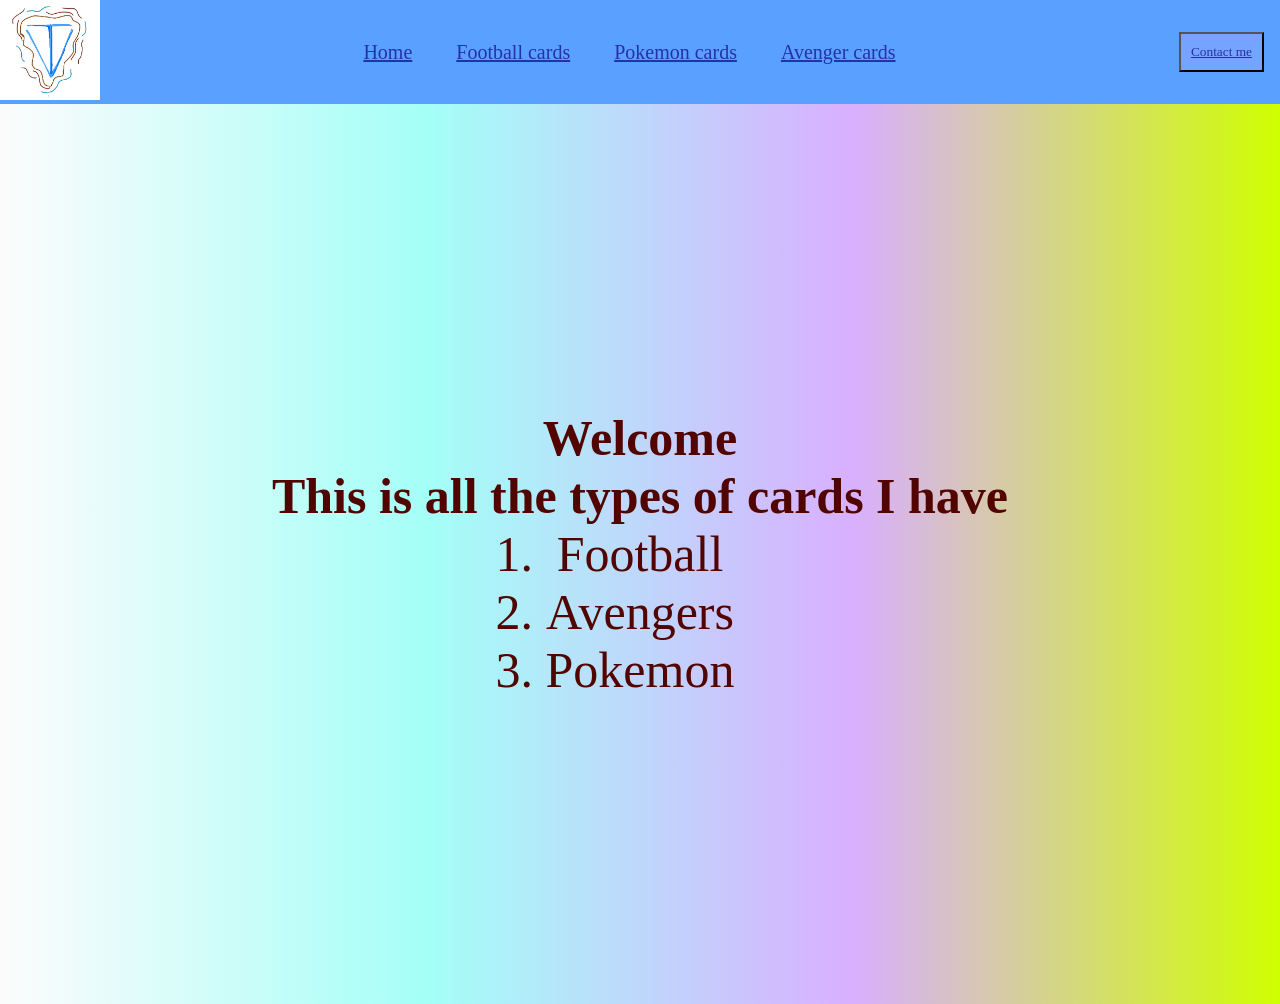
<file: index.html>
<!DOCTYPE html>
<html lang="en">
<head>
    <meta charset="UTF-8">
    <meta name="viewport" content="width=device-width, initial-scale=1.0">
    <title>Document</title>
    <link rel="stylesheet" href="football.css">
    <link rel="stylesheet"
    href="https://cdnjs.cloudflare.com/ajax/libs/font-awesome/6.5.2/css/all.min.css">
</head>
<body>
    <div class="container">
        <div class="navbar">
            <div class="logo">
                <img src="logo.jpg" alt="logo">
            </div>
            <div class=nav-links>
                <a href="index.html" class="link">Home</a>
                <a href="football.html" class="link">Football cards</a>
                <a href="pokemon.html" class="link">Pokemon cards</a>
                <a href="avengers.html" class="link">Avenger cards</a>
            </div>
            <div class="contact">
              <button class="btn"><a href="contact.html">Contact me</a></button>
            </div>
        </div>
    </div>
    <div class="home-container">
        <h2 class="Welcome">Welcome</h2>
        <h4 class="h4">This is all the types of cards I have</h4>
        <ol>
            <li class="Football">Football</li>
            <li class="Football">Avengers</li>
            <li class="Football">Pokemon</li>
        </ol>
    </div>
</body>
</html>
</file>
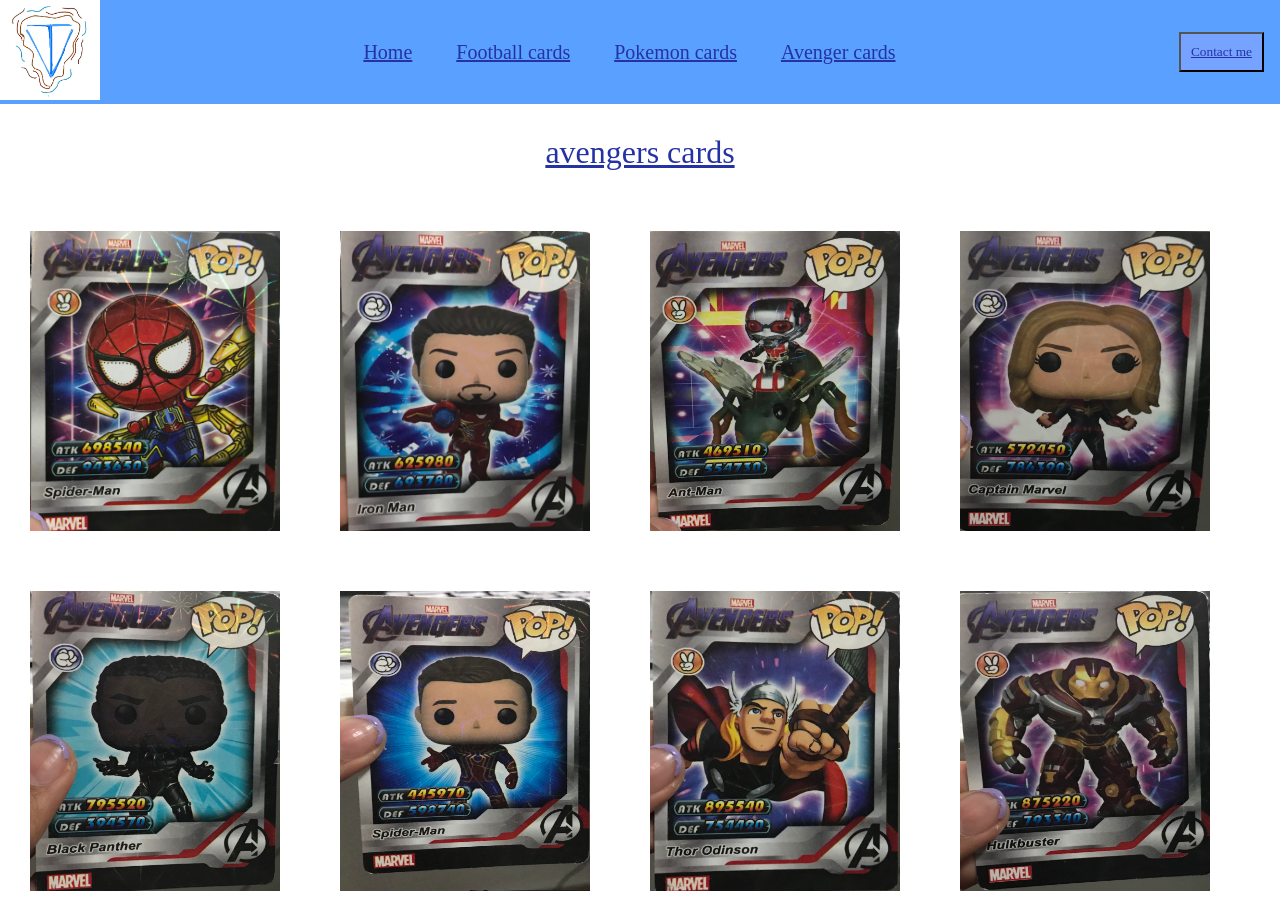
<file: avengers.html>
<!DOCTYPE html>
<html lang="en">
<head>
    <meta charset="UTF-8">
    <meta name="viewport" content="width=device-width, initial-scale=1.0">
    <title>Document</title>
    <link rel="stylesheet" href="football.css">
</head>
<body>
    <div calss="container">
        <div class="navbar">
            <div class="logo">
                <img src="logo.jpg" alt="logo">
            </div>
            <div class=nav-links>
                <a href="index.html" class="link">Home</a>
                <a href="football.html" class="link">Football cards</a>
                <a href="pokemon.html" class="link">Pokemon cards</a>
                <a href="avengers.html" class="link">Avenger cards</a>
            </div>
            <div class="contact">
                 <button class="btn"><a href="contact.html">Contact me</a></button>
            </div>
        </div>
    </div>
    <div class="avengers_cards-container">
        <h1 class=avengers-heading><u>avengers cards</u></h1>
        <div class="card-container">
          <div class="card">
            <img src="spider-man1.jpg" class="avengers-img">
          </div>
          <div class="card">
            <img src="iron-man.jpg" class="avengers-img">
          </div>
          <div class="card">
            <img src="ant-man.jpg" class="avengers-img">
          </div>
          <div class="card">
            <img src="captain-marvel.jpg" class="avengers-img">
          </div>
           <div class="card">
            <img src="black panther.jpg" class="avengers-img">
          </div>
          <div class="card">
            <img src="spider-man2.jpg" class="avengers-img">
          </div>
          <div class="card">
            <img src="thor-odison.jpg" class="avengers-img">
          </div>
           <div class="card">
            <img src="hulkbuster.jpg" class="avengers-img">
          </div>
        </div>
    </div>
</body>
</html>
</file>
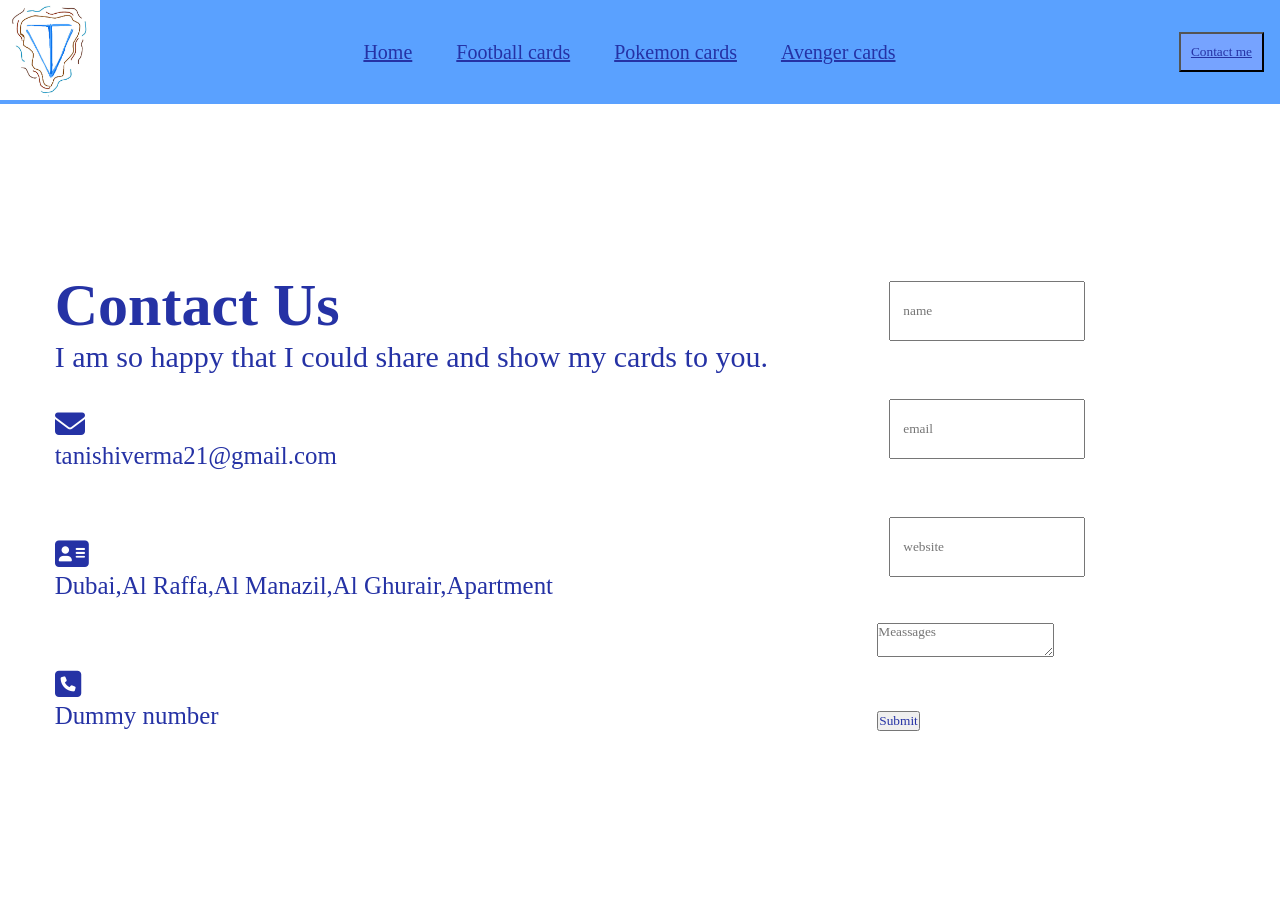
<file: contact.html>
<!DOCTYPE html>
<html lang="en">
<head>
    <meta charset="UTF-8">
    <meta name="viewport" content="width=device-width, initial-scale=1.0">
    <title>Document</title>
    <link rel="stylesheet" href="football.css">
     <link rel="stylesheet"
    href="https://cdnjs.cloudflare.com/ajax/libs/font-awesome/6.5.2/css/all.min.css">
</head>
<body>
     <div class="navbar">
            <div class="logo">
                <img src="logo.jpg" alt="logo">
            </div>
            <div class=nav-links>
                <a href="index.html" class="link">Home</a>
                <a href="football.html" class="link">Football cards</a>
                <a href="pokemon.html" class="link">Pokemon cards</a>
                <a href="avengers.html" class="link">Avenger cards</a>
            </div>
            <div class="contact">
                <button class="btn"><a href="contact.html">Contact me</a></button>
            </div>
        </div>
    </div>
     <div class="contact-container">
        <div class="contact-left">
            <h1><b>Contact Us</b></h1>
            <p>I am so happy that I could share and show my cards to you.</p>
            <br>
            <i class="fa fa-envelope" aria-hidden="true"></i>
            <h5>tanishiverma21@gmail.com</h5>
            <br>
            <br>
            <i class="fa fa-address-card" aria-hidden="true"></i>
            <h5>Dubai,Al Raffa,Al Manazil,Al Ghurair,Apartment</h5>
            <br>
            <br>
            <i class="fa fa-phone-square" aria-hidden="true"></i>
            <h5>Dummy number</h5>
        </div>
        <div class="contact-right">
           <input class="name" type="text" placeholder="name" name="name">
           <br>
           <br>
        <input class="email" type="email" placeholder="email" name="email">
        <br>
        <br>
        <input class="website" type="text" placeholder="website" name="website">
        <br>
        <br>
        <textarea class="Meassages" placeholder="Meassages"></textarea>
        <br>
        <br>
        <button class="Submit">Submit</button>
        </div>
    </div>
</body>
</html>
</file>
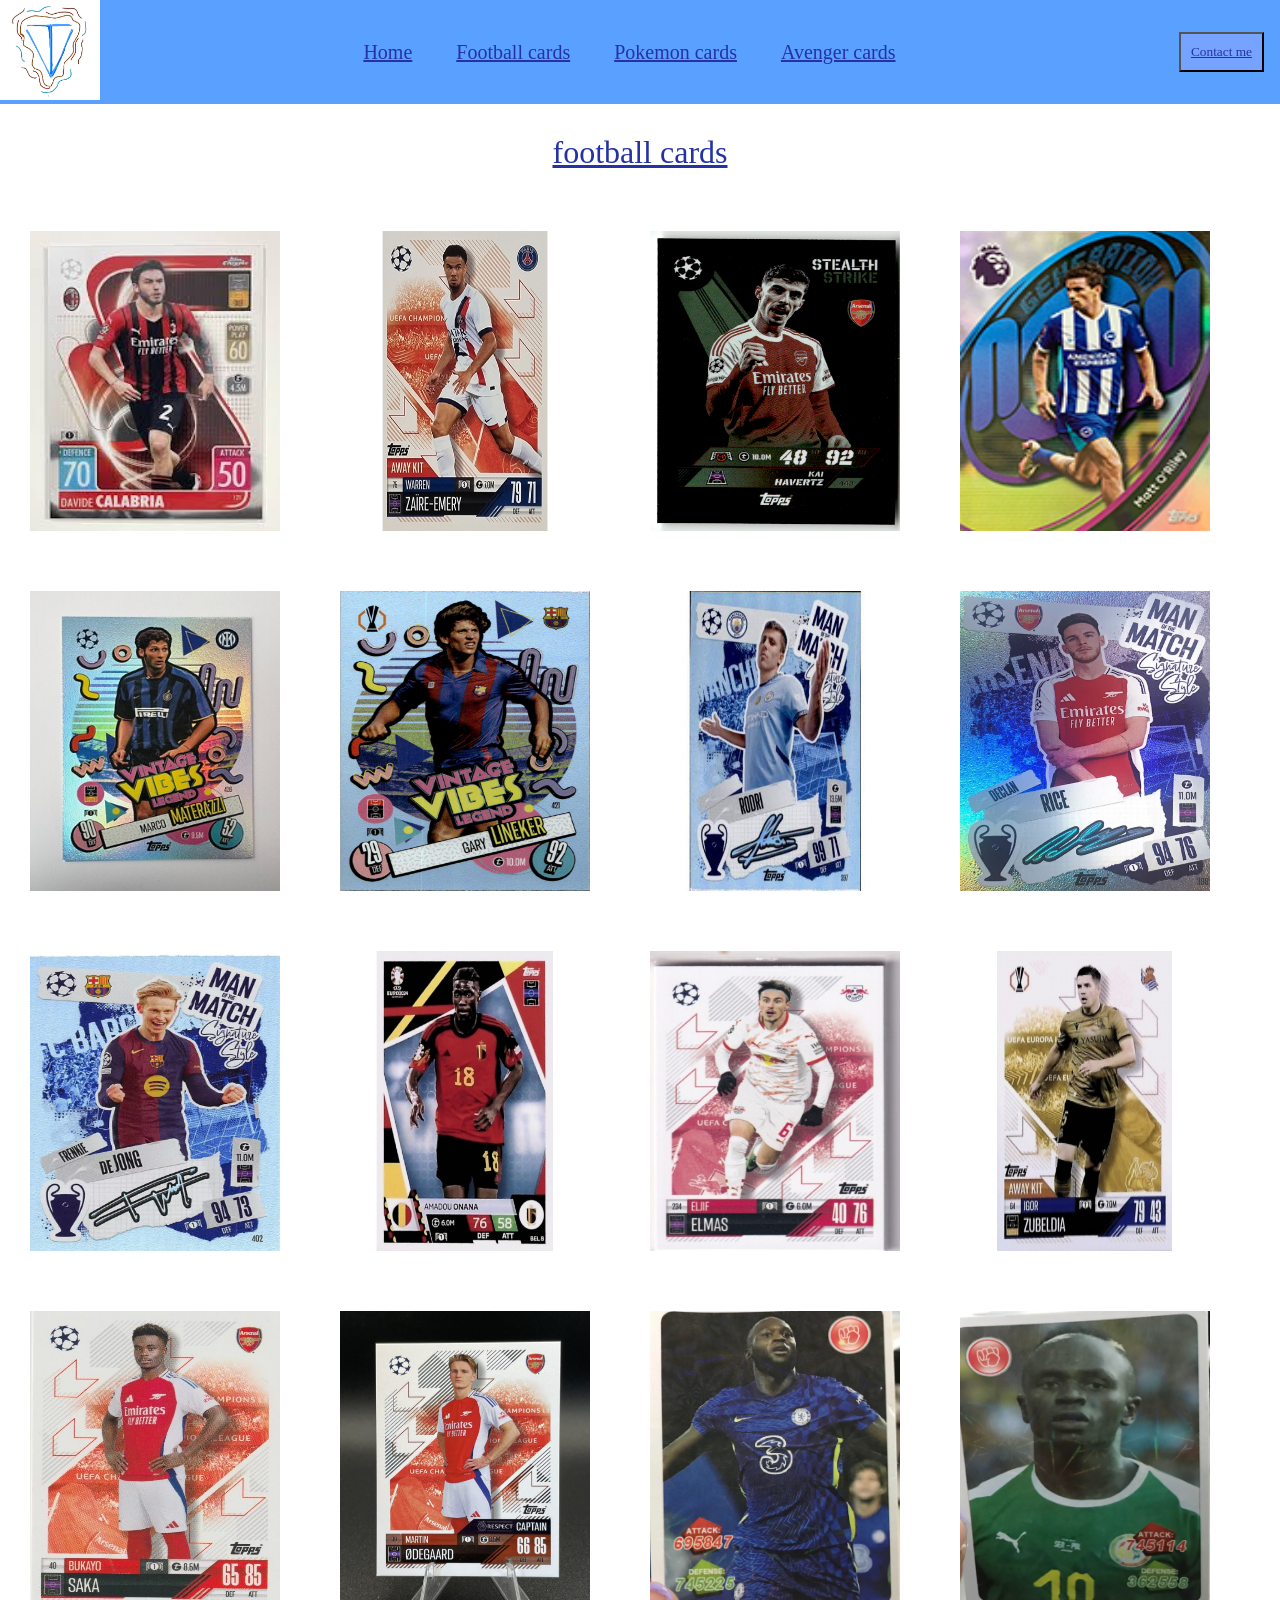
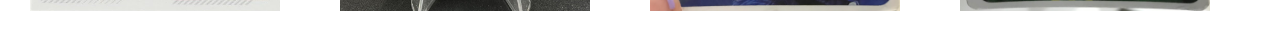
<file: football.html>
<!DOCTYPE html>
<html lang="en">
<head>
    <meta charset="UTF-8">
    <meta name="viewport" content="width=device-width, initial-scale=1.0">
    <title>Document</title>
    <link rel="stylesheet" href="football.css">
</head>
<body>
     <div class="navbar">
            <div class="logo">
                <img src="logo.jpg" alt="logo">
            </div>
            <div class=nav-links>
                <a href="index.html" class="link">Home</a>
                <a href="football.html" class="link">Football cards</a>
                <a href="pokemon.html" class="link">Pokemon cards</a>
                <a href="avengers.html" class="link">Avenger cards</a>
            </div>
            <div class="contact">
                 <button class="btn"><a href="contact.html">Contact me</a></button>
            </div>
        </div>
    </div>
    <div class="footbal_cards-container">
        <h1 class=football-heading><u>football cards</u></h1>
        <div class="card-container">
          <div class="card">
            <img src="davide.jpg" class="football-img">
          </div>
          <div class="card">
            <img src="warren.webp" class="football-img">
          </div>
          <div class="card">
            <img src="kai havertz.png" class="football-img">
          </div>
          <div class="card">
            <img src="-matt-o-riley.png" class="football-img">
          </div>
           <div class="card">
            <img src="marco matrazzi.jpg" class="football-img">
          </div>
           <div class="card">
            <img src="Gary Linker.jpg" class="football-img">
          </div>
           <div class="card">
            <img src="Rodri.jpg" class="football-img">
          </div>
           <div class="card">
            <img src="Rice.jpg" class="football-img">
          </div>
           <div class="card">
            <img src="De Jong.jpg" class="football-img">
          </div>
           <div class="card">
            <img src="AMADOU Onana.jpg" class="football-img">
          </div>
           <div class="card">
            <img src="eljif elmas.jpg" class="football-img">
           </div>
           <div class="card">
            <img src="igor zubeldia.jpg" class="football-img">
          </div>
           <div class="card">
            <img src="bukayo saka.webp" class="football-img">
          </div>
           <div class="card">
            <img src="martin odegaard.jpg" class="football-img">
          </div>
           <div class="card">
            <img src="PLAYER1.jpg" class="football-img">
          </div>
           <div class="card">
            <img src="PLAYER2.jpg" class="football-img">
          </div>
        </div>
    </div>
</body>
</html>
</file>
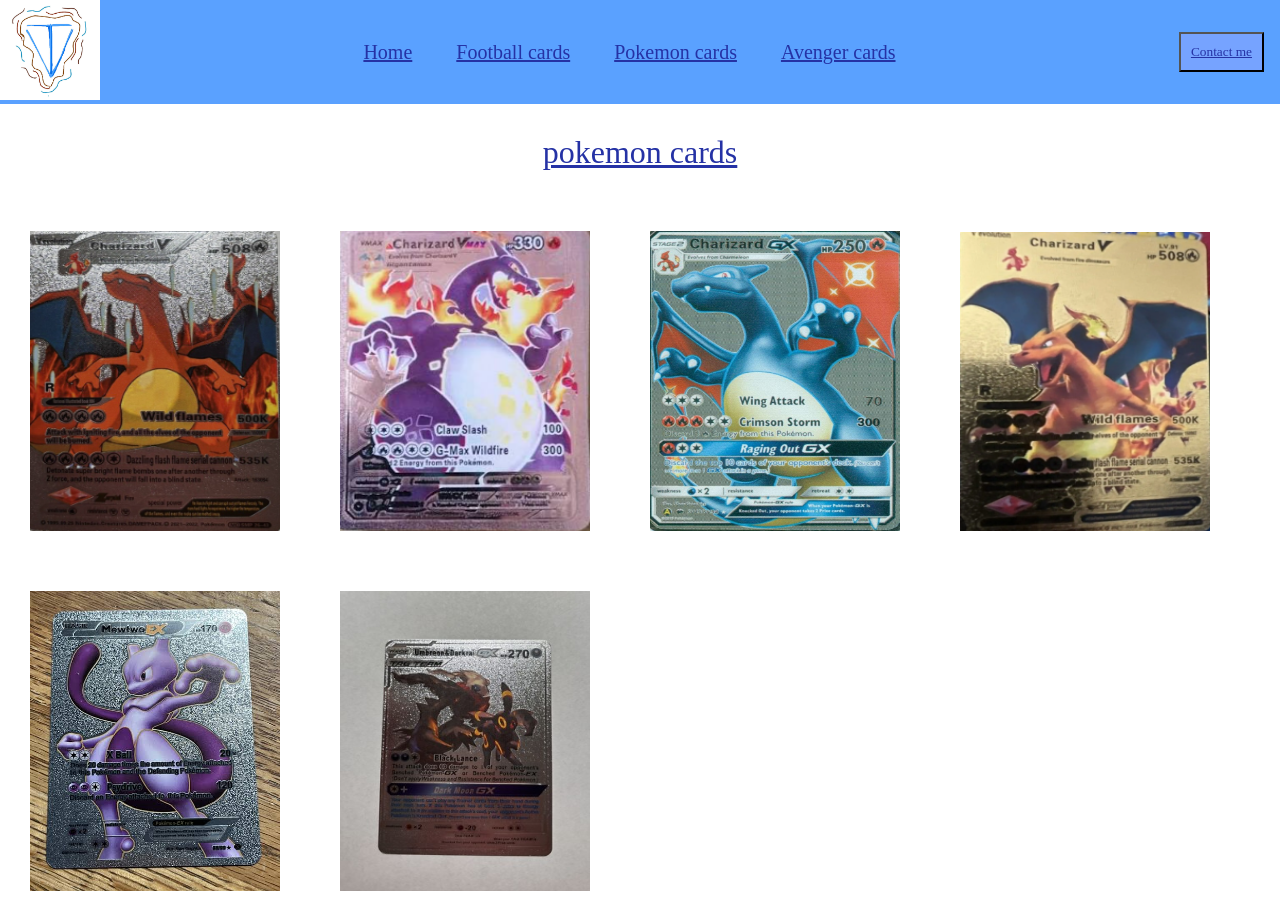
<file: pokemon.html>
<!DOCTYPE html>
<html lang="en">
<head>
    <meta charset="UTF-8">
    <meta name="viewport" content="width=device-width, initial-scale=1.0">
    <title>Document</title>
    <link rel="stylesheet" href="football.css">
</head>
<body>
      <div calss="container">
        <div class="navbar">
            <div class="logo">
                <img src="logo.jpg" alt="logo">
            </div>
            <div class=nav-links>
                <a href="index.html" class="link">Home</a>
                <a href="football.html" class="link">Football cards</a>
                <a href="pokemon.html" class="link">Pokemon cards</a>
                <a href="avengers.html" class="link">Avenger cards</a>
            </div>
            <div class="contact">
            <button class="btn"><a href="contact.html">Contact me</a></button>
            </div>
        </div>
    </div>
    <div class="pokemon_cards-container">
        <h1 class=pokemon-heading><u>pokemon cards</u></h1>
        <div class="card-container">
          <div class="card">
            <img src="charizard v.png" class="pokemon-img">
          </div>
          <div class="card">
            <img src="charizard vmax .png" class="pokemon-img">
          </div>
          <div class="card">
            <img src="charizard gx.jpg" class="pokemon-img">
          </div>
          <div class="card">
            <img src="charizard v 2.png" class="pokemon-img">
          </div>
          <div class="card">
            <img src="mewtwo ex.jpg" class="pokemon-img">
          </div>
          <div class="card">
            <img src="umbreon&darkaigx.jpg" class="pokemon-img">
          </div>
        </div>
    </div>
</body>
</html>
</file>
<file: football.css>
*{
margin:0px;
padding:0px;
font-family:fantasy;
color:rgb(37, 50, 165);}

.navbar{
background-color:rgb(90, 161, 255);
display:flex;
justify-content:space-between;
align-items:center;}

img{
height:100px;
width:100px;}

.link{
margin-right:20px;
padding:10px;
font-size:20px;}

.btn{
margin-right:16px;
background-color:rgba(122, 164, 255, 0.897);
padding:10px;}

.football-heading,.pokemon-heading,.avengers-heading{
padding:20px;
margin:10px;
text-align:center;
font-weight:400;}

.football-img,.pokemon-img,.avengers-img{
 height:300px;
 width:250px;}

 .card{
  height:300px;
  width:250px;
  margin:20px;
  padding:10px;}

  
  .card-container{
     display:flex;
     flex-wrap:wrap;}

 .contact-container{
   display:flex;
   justify-content:space-around;
   height:88vh;
   width:90vw;
   align-items:center;
   font-size:30px;
   font-weight:400;}
   
   h5{
   font-weight:400;}

   input{
    padding:20px 12px;
    margin:12px;}

    .home-container{
     background:linear-gradient(to right,#fdfbfc,rgb(164, 255, 247),rgb(217, 175, 255),rgb(208, 255, 0));
     height:100vh;
     width:100vw;
     background-size:contain;
     background-repeat: no-repeat;
     background-position:center;
     text-align:center;
     color:azure;
     display:flex;
     justify-content:center;
     align-items:center;
     flex-direction:column;}

     .Welcome,.h4,.Football{
     color:rgb(82, 5, 0);
     font-size:50px;
     font-weight:5px;}
</file>
